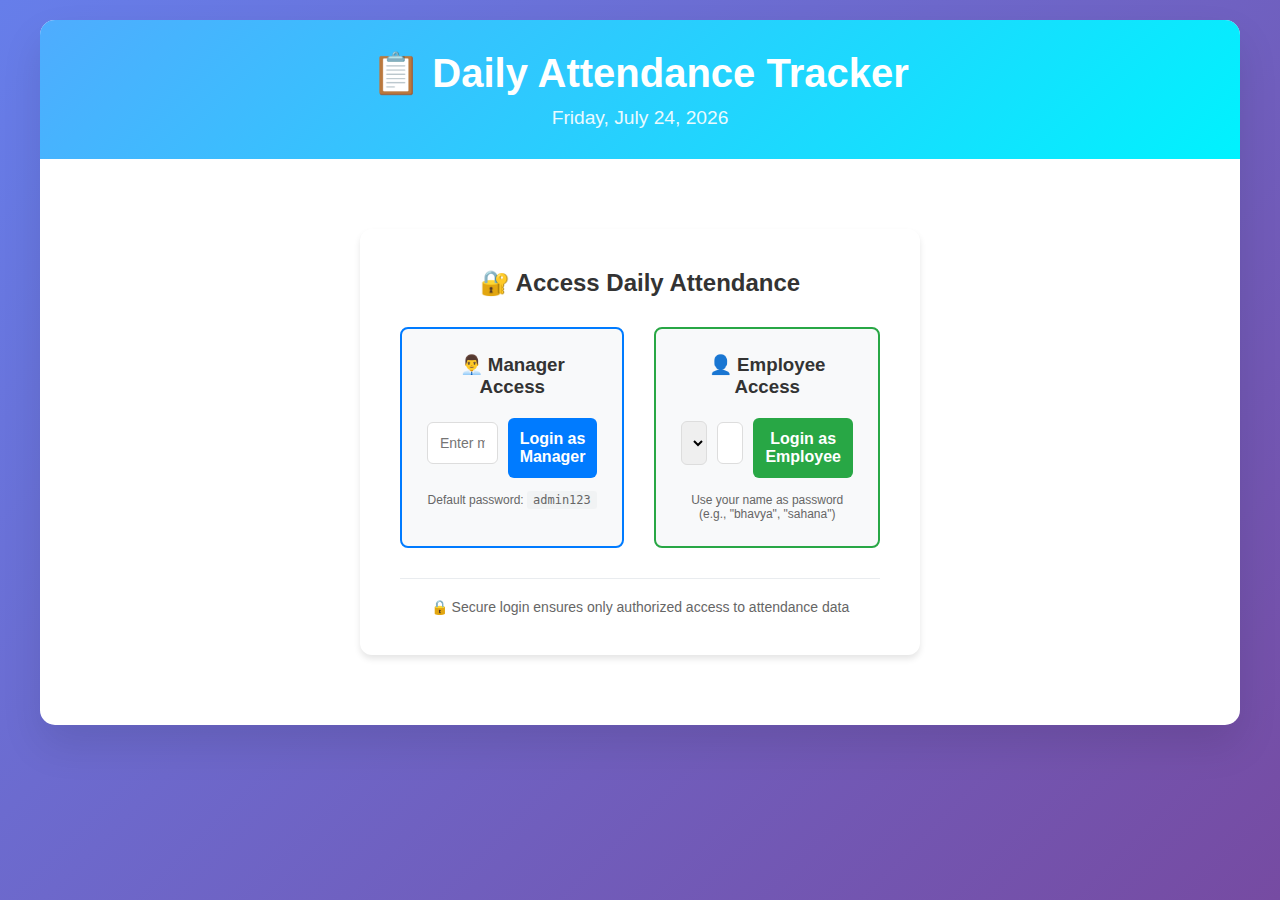
<file: index.html>
<!DOCTYPE html>
<html lang="en">
<head>
    <meta charset="UTF-8">
    <meta name="viewport" content="width=device-width, initial-scale=1.0">
    <title>Daily Attendance Tracker</title>
    <link rel="stylesheet" href="style.css">
</head>
<body>
    <div class="container">
        <header>
            <h1>📋 Daily Attendance Tracker</h1>
            <p class="date" id="currentDate"></p>
        </header>

        <main>
            <!-- Login Section -->
            <section id="loginSection" class="login-section">
                <div class="login-container">
                    <h2>🔐 Access Daily Attendance</h2>
                    <div class="login-options">
                        <div class="login-option manager-login">
                            <h3>👨‍💼 Manager Access</h3>
                            <div class="form-group">
                                <input type="password" id="managerPassword" placeholder="Enter manager password">
                                <button onclick="loginAsManager()" class="login-btn manager-btn">Login as Manager</button>
                            </div>
                            <p class="login-note">Default password: <code>admin123</code></p>
                        </div>
                        
                        <div class="login-option employee-login">
                            <h3>👤 Employee Access</h3>
                            <div class="form-group">
                                <select id="employeeSelect">
                                    <option value="">Select your name</option>
                                    <!-- Options will be populated dynamically -->
                                </select>
                                <input type="password" id="employeePassword" placeholder="Enter your employee ID">
                                <button onclick="loginAsEmployee()" class="login-btn employee-btn">Login as Employee</button>
                            </div>
                            <p class="login-note">Use your name as password (e.g., "bhavya", "sahana")</p>
                        </div>
                    </div>
                    
                    <div class="login-footer">
                        <p>🔒 Secure login ensures only authorized access to attendance data</p>
                    </div>
                </div>
            </section>

            <!-- Main App (Hidden until logged in) -->
            <div id="mainApp" style="display: none;">
                <!-- User Info Bar -->
                <section class="user-info">
                    <div class="user-details">
                        <span id="userInfo"></span>
                        <div class="manager-actions" id="managerActions" style="display: none;">
                            <button onclick="forceSyncAllData()" class="sync-btn">🔄 Force Sync</button>
                            <button onclick="showAllSubmissions()" class="debug-btn">📊 View Submissions</button>
                            <button onclick="generateCurrentDataLink()" class="share-btn">📱 Share Current Data</button>
                            <button onclick="debugDataSync()" class="debug-btn">🔧 Debug Data</button>
                            <button onclick="forceDataRefresh()" class="refresh-btn">🔄 Refresh View</button>
                        </div>
                        <button onclick="logout()" class="logout-btn">🚪 Logout</button>
                    </div>
                    <div class="sync-status" id="syncStatus">
                        <span class="sync-indicator">🔄 Connecting to cloud...</span>
                    </div>
                </section>

            <!-- Manager Mode Sections -->
            <div id="managerMode" style="display: none;">
                <!-- Configuration Notice -->
                <section class="config-notice">
                    <h2>✅ Team Management Dashboard</h2>
                    <p><strong>Employee List:</strong> <span id="employeeListDisplay">Loading...</span></p>
                    <p>Manage your team's attendance and view real-time reports.</p>
                    <details>
                        <summary>Team Management Options</summary>
                        <p>Add/remove employees, view reports, and manage attendance data.</p>
                        <p>All data is automatically saved to the cloud and synced across devices.</p>
                    </details>
                </section>

                <!-- Add Employee Section -->
                <section class="add-employee">
                    <h2>Add New Employee</h2>
                    <div class="form-group">
                        <input type="text" id="employeeName" placeholder="Enter employee name">
                        <button onclick="addEmployee()">Add Employee</button>
                    </div>
                    <div class="bulk-actions">
                        <button onclick="addBulkEmployees()" class="bulk-btn">📝 Add Multiple</button>
                        <button onclick="exportEmployeeList()" class="export-list-btn">📤 Export List</button>
                        <button onclick="importEmployeeList()" class="import-list-btn">📥 Import List</button>
                        <button onclick="resetToDefault()" class="reset-btn">🔄 Reset to Examples</button>
                    </div>
                </section>

                <!-- Share Link Section -->
                <section class="share-section">
                    <h2>📤 Share with Employees</h2>
                    <p>Send this link to your colleagues so they can mark their own attendance:</p>
                    <div class="share-link">
                        <input type="text" id="shareLink" readonly>
                        <button onclick="copyShareLink()">📋 Copy Link</button>
                        <button onclick="openShareOptions()">📱 More Options</button>
                    </div>
                    <p class="share-note">💡 Employees should open this link and switch to "Employee Mode"</p>
                    
                    <!-- Share options modal -->
                    <div id="shareModal" class="share-modal" style="display: none;">
                        <div class="share-modal-content">
                            <span class="close-modal" onclick="closeShareOptions()">&times;</span>
                            <h3>📱 Share Options</h3>
                            <p>Choose how to share the attendance link:</p>
                            <div class="share-options">
                                <button onclick="copyAsWhatsAppMessage()">💬 WhatsApp Message</button>
                                <button onclick="copyAsEmailText()">📧 Email Text</button>
                                <button onclick="showQRCode()">📱 Show QR Code</button>
                            </div>
                            <textarea id="shareMessageText" readonly style="width: 100%; height: 100px; margin-top: 15px;"></textarea>
                        </div>
                    </div>
                </section>
            </div>

            <!-- Employee Mode Section -->
            <div id="employeeMode" style="display: none;">
                <section class="employee-self-service">
                    <h2 id="employeeWelcome">👤 Mark Your Attendance</h2>
                    <div class="employee-info">
                        <p>Welcome <strong id="loggedEmployeeName"></strong>!</p>
                        <p>Please mark your attendance for today.</p>
                    </div>
                </section>
            </div>

            <!-- Attendance Section (Visible based on mode) -->
            <section class="attendance-section">
                <h2 id="attendanceTitle">Today's Attendance</h2>
                <div id="employeeList" class="employee-list">
                    <!-- Employee cards will be dynamically added here -->
                </div>
            </section>

            <!-- Summary Section -->
            <section class="summary-section">
                <h2>Today's Summary</h2>
                <div class="summary-cards">
                    <div class="summary-card present">
                        <h3>Present in Office</h3>
                        <span id="presentCount">0</span>
                    </div>
                    <div class="summary-card wfh">
                        <h3>Work From Home</h3>
                        <span id="wfhCount">0</span>
                    </div>
                    <div class="summary-card absent">
                        <h3>Leave/Client Office</h3>
                        <span id="absentCount">0</span>
                    </div>
                </div>
            </section>

            <!-- Actions Section (Manager Only) -->
            <section class="actions-section" id="actionsSection" style="display: none;">
                <button onclick="generateReport()" class="report-btn">📧 Generate Email Report</button>
                <button onclick="exportToCSV()" class="export-btn">📊 Export to CSV</button>
                <button onclick="addManualAttendance()" class="manual-btn">✍️ Add Manual Entry</button>
                <button onclick="resetDailyAttendance()" class="reset-btn">� Reset Today's Data</button>
                <button onclick="showPendingAttendance()" class="pending-btn">⏰ Show Pending</button>
            </section>

            </div> <!-- End of mainApp -->
        </main>
    </div>

    <script type="text/javascript" src="script.js?v=2.0"></script>
</body>
</html>
</file>
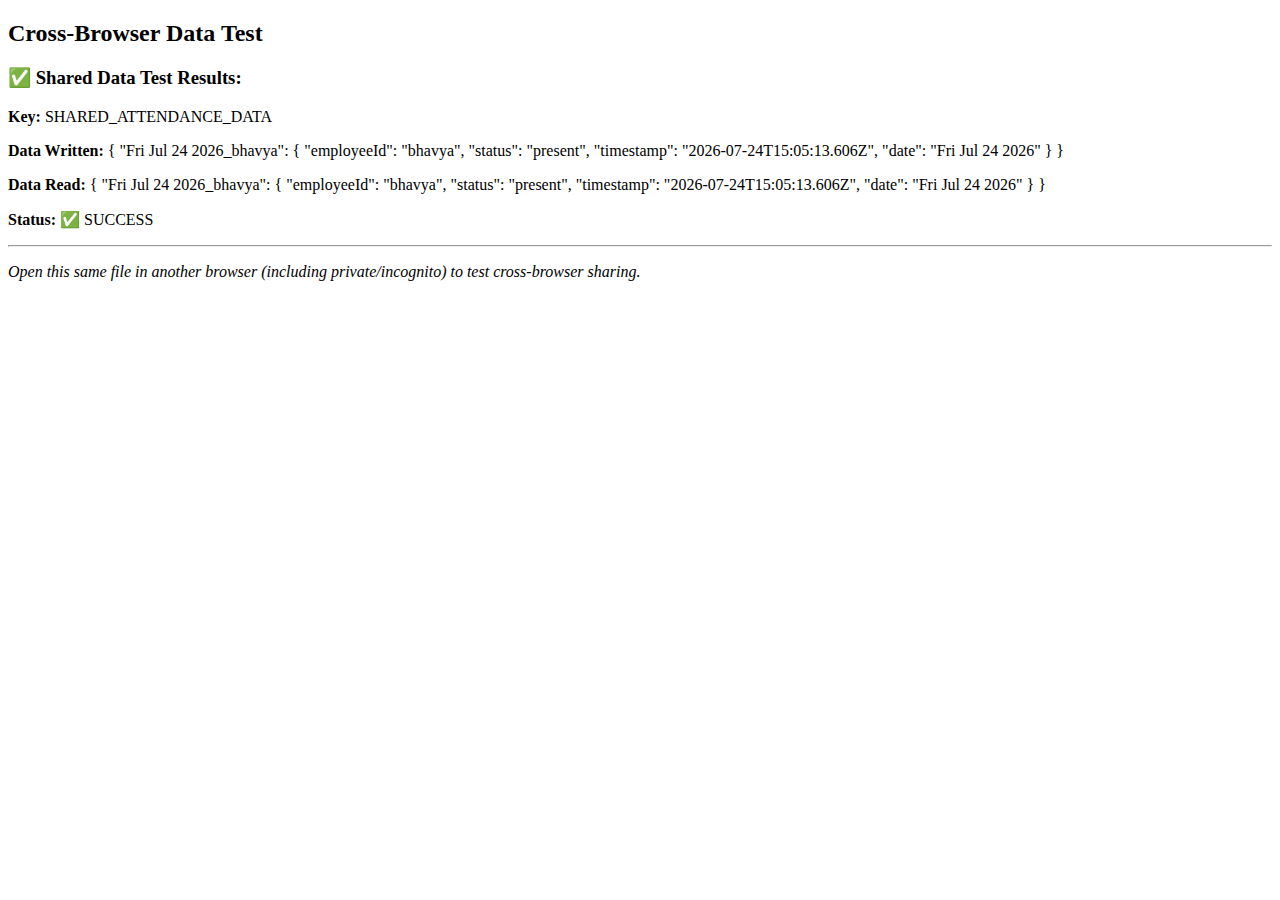
<file: test_cross_browser.html>
<!DOCTYPE html>
<html>
<head>
    <title>Test Cross-Browser Data</title>
</head>
<body>
    <h2>Cross-Browser Data Test</h2>
    <div id="results"></div>
    
    <script>
        // Test shared data storage
        const SHARED_DATA_KEY = 'SHARED_ATTENDANCE_DATA';
        const todayDate = new Date().toDateString();
        
        function testSharedData() {
            const results = document.getElementById('results');
            
            // Test 1: Write some data
            const testData = {};
            testData[`${todayDate}_bhavya`] = {
                employeeId: 'bhavya',
                status: 'present',
                timestamp: new Date().toISOString(),
                date: todayDate
            };
            
            localStorage.setItem(SHARED_DATA_KEY, JSON.stringify(testData));
            
            // Test 2: Read the data back
            const readData = localStorage.getItem(SHARED_DATA_KEY);
            const parsedData = JSON.parse(readData);
            
            results.innerHTML = `
                <h3>✅ Shared Data Test Results:</h3>
                <p><strong>Key:</strong> ${SHARED_DATA_KEY}</p>
                <p><strong>Data Written:</strong> ${JSON.stringify(testData, null, 2)}</p>
                <p><strong>Data Read:</strong> ${JSON.stringify(parsedData, null, 2)}</p>
                <p><strong>Status:</strong> ${parsedData[`${todayDate}_bhavya`] ? '✅ SUCCESS' : '❌ FAILED'}</p>
                <hr>
                <p><em>Open this same file in another browser (including private/incognito) to test cross-browser sharing.</em></p>
            `;
        }
        
        testSharedData();
    </script>
</body>
</html>
</file>
<file: style.css>
* {
    margin: 0;
    padding: 0;
    box-sizing: border-box;
}

body {
    font-family: 'Segoe UI', Tahoma, Geneva, Verdana, sans-serif;
    background: linear-gradient(135deg, #667eea 0%, #764ba2 100%);
    min-height: 100vh;
    padding: 20px;
}

.container {
    max-width: 1200px;
    margin: 0 auto;
    background: white;
    border-radius: 15px;
    box-shadow: 0 20px 40px rgba(0, 0, 0, 0.1);
    overflow: hidden;
}

header {
    background: linear-gradient(135deg, #4facfe 0%, #00f2fe 100%);
    color: white;
    padding: 30px;
    text-align: center;
}

header h1 {
    font-size: 2.5rem;
    margin-bottom: 10px;
}

.date {
    font-size: 1.2rem;
    opacity: 0.9;
}

main {
    padding: 30px;
}

section {
    margin-bottom: 40px;
}

h2 {
    color: #333;
    margin-bottom: 20px;
    font-size: 1.5rem;
}

/* Add Employee Section */
.add-employee {
    background: #f8f9fa;
    padding: 20px;
    border-radius: 10px;
    border-left: 4px solid #4facfe;
}

.form-group {
    display: flex;
    gap: 10px;
    align-items: center;
}

#employeeName {
    flex: 1;
    padding: 12px 15px;
    border: 2px solid #e9ecef;
    border-radius: 8px;
    font-size: 1rem;
    transition: border-color 0.3s ease;
}

#employeeName:focus {
    outline: none;
    border-color: #4facfe;
}

button {
    padding: 12px 20px;
    background: linear-gradient(135deg, #4facfe 0%, #00f2fe 100%);
    color: white;
    border: none;
    border-radius: 8px;
    cursor: pointer;
    font-size: 1rem;
    font-weight: 600;
    transition: transform 0.2s ease, box-shadow 0.2s ease;
}

button:hover {
    transform: translateY(-2px);
    box-shadow: 0 5px 15px rgba(79, 172, 254, 0.3);
}

/* Employee List */
.employee-list {
    display: grid;
    grid-template-columns: repeat(auto-fill, minmax(300px, 1fr));
    gap: 20px;
}

.employee-card {
    background: white;
    border: 2px solid #e9ecef;
    border-radius: 12px;
    padding: 20px;
    margin-bottom: 20px;
    box-shadow: 0 2px 4px rgba(0,0,0,0.1);
    transition: all 0.3s ease;
}

.employee-card:hover {
    box-shadow: 0 4px 8px rgba(0,0,0,0.15);
}

.employee-name {
    font-size: 18px;
    font-weight: 600;
    color: #333;
    margin-bottom: 15px;
    text-align: center;
    padding-bottom: 10px;
    border-bottom: 1px solid #e9ecef;
}

/* Status buttons grid */
.status-buttons {
    display: grid;
    grid-template-columns: repeat(auto-fit, minmax(120px, 1fr));
    gap: 10px;
    margin-bottom: 15px;
}

.status-btn {
    padding: 12px 8px;
    border: 2px solid #e9ecef;
    background: white;
    border-radius: 8px;
    cursor: pointer;
    font-size: 14px;
    font-weight: 500;
    transition: all 0.3s ease;
    text-align: center;
}

.status-btn:hover:not(:disabled) {
    border-color: #007bff;
    background: #f8f9fa;
}

.status-btn.active {
    background: #007bff;
    border-color: #007bff;
    color: white;
}

.status-btn:disabled {
    opacity: 0.5;
    cursor: not-allowed;
}

/* Manager-specific styles */
.status-btn.present.active {
    background: #28a745;
    border-color: #28a745;
}

.status-btn.wfh.active {
    background: #17a2b8;
    border-color: #17a2b8;
}

.status-btn.absent.active {
    background: #dc3545;
    border-color: #dc3545;
}

.status-btn.client.active {
    background: #ffc107;
    border-color: #ffc107;
    color: #212529;
}

/* Summary Section */
.summary-cards {
    display: grid;
    grid-template-columns: repeat(auto-fit, minmax(200px, 1fr));
    gap: 20px;
}

.summary-card {
    background: white;
    padding: 25px;
    border-radius: 10px;
    text-align: center;
    box-shadow: 0 5px 15px rgba(0, 0, 0, 0.08);
    border-left: 4px solid;
}

.summary-card.present {
    border-left-color: #28a745;
}

.summary-card.wfh {
    border-left-color: #17a2b8;
}

.summary-card.absent {
    border-left-color: #dc3545;
}

.summary-card h3 {
    color: #666;
    font-size: 1rem;
    margin-bottom: 10px;
}

.summary-card span {
    font-size: 2.5rem;
    font-weight: bold;
    color: #333;
}

/* Actions Section */
.actions-section {
    display: flex;
    gap: 15px;
    flex-wrap: wrap;
    justify-content: center;
}

.report-btn {
    background: linear-gradient(135deg, #28a745 0%, #20c997 100%);
}

.export-btn {
    background: linear-gradient(135deg, #ffc107 0%, #ff8c00 100%);
}

.clear-btn {
    background: linear-gradient(135deg, #dc3545 0%, #c82333 100%);
}

/* Report Section */
.report-section {
    background: #f8f9fa;
    padding: 20px;
    border-radius: 10px;
    border-left: 4px solid #28a745;
}

#emailReport {
    width: 100%;
    height: 200px;
    padding: 15px;
    border: 2px solid #e9ecef;
    border-radius: 8px;
    font-family: monospace;
    font-size: 0.9rem;
    resize: vertical;
    margin-bottom: 15px;
}

/* Mode Selection */
.mode-selection {
    text-align: center;
    margin-bottom: 30px;
    padding: 20px;
    background: #f8f9fa;
    border-radius: 10px;
}

.mode-buttons {
    display: flex;
    gap: 10px;
    justify-content: center;
    margin-bottom: 15px;
}

.mode-btn {
    padding: 12px 24px;
    background: #f8f9fa;
    border: 2px solid #dee2e6;
    color: #495057;
    margin: 0 10px;
    border-radius: 8px;
    cursor: pointer;
    font-size: 16px;
    font-weight: 500;
    transition: all 0.3s ease;
}

.mode-btn:hover {
    background: #e9ecef;
    border-color: #adb5bd;
}

.mode-btn.active {
    background: #007bff;
    border-color: #007bff;
    color: white;
}

.sync-status {
    background: #f8f9fa;
    border: 1px solid #dee2e6;
    border-radius: 6px;
    padding: 8px 16px;
    display: inline-block;
    margin-top: 10px;
}

.sync-indicator {
    font-size: 14px;
    color: #6c757d;
}

.sync-indicator.syncing {
    color: #007bff;
    animation: pulse 2s infinite;
}

.sync-indicator.success {
    color: #28a745;
}

.sync-indicator.error {
    color: #dc3545;
}

@keyframes pulse {
    0% { opacity: 1; }
    50% { opacity: 0.5; }
    100% { opacity: 1; }
}

/* Share Section */
.share-section {
    background: #e8f5e8;
    padding: 20px;
    border-radius: 10px;
    border-left: 4px solid #28a745;
    margin-bottom: 30px;
}

.share-link {
    display: flex;
    gap: 10px;
    margin: 15px 0;
}

#shareLink {
    flex: 1;
    padding: 12px 15px;
    border: 2px solid #28a745;
    border-radius: 8px;
    background: white;
    font-family: monospace;
    font-size: 0.9rem;
}

.share-note {
    font-size: 0.9rem;
    color: #666;
    margin-top: 10px;
}

/* Employee Self Service */
.employee-self-service {
    background: #fff3cd;
    padding: 20px;
    border-radius: 10px;
    border-left: 4px solid #ffc107;
    margin-bottom: 30px;
}

.employee-finder {
    margin-top: 15px;
}

#employeeSearch {
    width: 100%;
    padding: 15px;
    border: 2px solid #ffc107;
    border-radius: 8px;
    font-size: 1.1rem;
    margin-bottom: 15px;
}

#employeeSearch:focus {
    outline: none;
    border-color: #ff8c00;
    box-shadow: 0 0 0 3px rgba(255, 193, 7, 0.2);
}

.search-results {
    display: grid;
    gap: 10px;
}

.employee-search-card {
    background: white;
    border: 3px solid #e9ecef;
    border-radius: 12px;
    padding: 20px;
    cursor: pointer;
    transition: all 0.3s ease;
    margin-bottom: 15px;
    box-shadow: 0 2px 8px rgba(0, 0, 0, 0.1);
}

.employee-search-card:hover {
    border-color: #4facfe;
    transform: translateY(-3px);
    box-shadow: 0 8px 25px rgba(79, 172, 254, 0.2);
}

.employee-search-card.selected {
    border-color: #28a745;
    background: #d4edda;
    box-shadow: 0 8px 25px rgba(40, 167, 69, 0.3);
}

.employee-search-name {
    font-weight: 700;
    font-size: 1.3rem;
    margin-bottom: 10px;
    color: #333;
}

.click-instruction {
    margin-top: 15px;
    padding: 10px;
    background: #f8f9fa;
    border-radius: 6px;
    font-size: 0.9rem;
    color: #666;
    font-style: italic;
    text-align: center;
}

/* Employee Search Input Enhancement */
#employeeSearch {
    width: 100%;
    padding: 15px 20px;
    border: 3px solid #4facfe;
    border-radius: 10px;
    font-size: 1.2rem;
    margin-bottom: 20px;
    box-shadow: 0 2px 10px rgba(79, 172, 254, 0.2);
}

#employeeSearch:focus {
    outline: none;
    border-color: #28a745;
    box-shadow: 0 0 0 3px rgba(40, 167, 69, 0.2);
}

#employeeSearch::placeholder {
    color: #999;
    font-style: italic;
}

/* Employee Mode Status Buttons */
.employee-search-status .status-btn {
    flex: 1;
    min-width: 90px;
    padding: 12px 15px;
    font-size: 1rem;
    font-weight: 600;
    border-radius: 8px;
    border: 2px solid transparent;
    transition: all 0.3s ease;
}

.employee-search-status .status-btn:hover {
    transform: translateY(-2px);
    box-shadow: 0 4px 12px rgba(0, 0, 0, 0.15);
}

/* Mobile improvements for employee mode */
@media (max-width: 768px) {
    .employee-search-card {
        padding: 15px;
        margin-bottom: 10px;
    }
    
    .employee-search-name {
        font-size: 1.2rem;
    }
    
    #employeeSearch {
        font-size: 1.1rem;
        padding: 12px 15px;
    }
    
    .employee-instruction {
        padding: 15px;
    }
    
    .employee-instruction h3 {
        font-size: 1.1rem;
    }
}

/* Manual Entry Button */
.manual-btn {
    background: linear-gradient(135deg, #6f42c1 0%, #e83e8c 100%);
}

/* Fade in animation */
@keyframes fadeIn {
    from { opacity: 0; }
    to { opacity: 1; }
}

/* Animation for new employees */
@keyframes slideIn {
    from {
        opacity: 0;
        transform: translateY(20px);
    }
    to {
        opacity: 1;
        transform: translateY(0);
    }
}

.employee-card.new {
    animation: slideIn 0.5s ease;
}

/* Responsive Design */
@media (max-width: 768px) {
    .container {
        margin: 10px;
        border-radius: 10px;
    }

    header {
        padding: 20px;
    }

    header h1 {
        font-size: 2rem;
    }

    main {
        padding: 20px;
    }

    .form-group {
        flex-direction: column;
        align-items: stretch;
    }

    .employee-list {
        grid-template-columns: 1fr;
    }

    .actions-section {
        flex-direction: column;
    }

    .summary-cards {
        grid-template-columns: 1fr;
    }

    .status-buttons {
        flex-direction: column;
    }

    .mode-buttons {
        flex-direction: column;
    }
    
    .share-link {
        flex-direction: column;
    }
    
    .employee-search-status {
        flex-direction: column;
    }

    .share-modal-content {
        margin: 10% auto;
        width: 95%;
        padding: 20px;
    }
}

/* Employee Welcome Message */
.employee-welcome {
    background: linear-gradient(135deg, #4facfe 0%, #00f2fe 100%);
    color: white;
    padding: 25px;
    border-radius: 15px;
    margin-bottom: 25px;
    text-align: center;
    box-shadow: 0 5px 20px rgba(79, 172, 254, 0.3);
}

.employee-welcome h2 {
    color: white;
    margin-bottom: 15px;
    font-size: 1.8rem;
}

.employee-welcome p {
    color: rgba(255, 255, 255, 0.9);
    font-size: 1.1rem;
    margin-bottom: 10px;
    line-height: 1.5;
}

/* Bulk Actions */
.bulk-actions {
    display: flex;
    gap: 10px;
    margin-top: 15px;
    flex-wrap: wrap;
}

.bulk-btn, .export-list-btn, .import-list-btn {
    padding: 8px 15px;
    font-size: 0.9rem;
    border-radius: 6px;
    border: none;
    cursor: pointer;
    transition: all 0.3s ease;
}

.bulk-btn {
    background: linear-gradient(135deg, #17a2b8 0%, #138496 100%);
    color: white;
}

.export-list-btn {
    background: linear-gradient(135deg, #28a745 0%, #218838 100%);
    color: white;
}

.import-list-btn {
    background: linear-gradient(135deg, #fd7e14 0%, #e8650e 100%);
    color: white;
}

.bulk-btn:hover, .export-list-btn:hover, .import-list-btn:hover {
    transform: translateY(-2px);
    box-shadow: 0 3px 10px rgba(0, 0, 0, 0.2);
}

/* Configuration Notice */
.config-notice {
    background: linear-gradient(135deg, #28a745 0%, #20c997 100%);
    color: white;
    padding: 20px;
    border-radius: 10px;
    margin-bottom: 25px;
}

.config-notice h2 {
    color: white;
    margin-bottom: 10px;
}

.config-notice p {
    color: rgba(255, 255, 255, 0.95);
    margin-bottom: 15px;
}

.config-notice code {
    background: rgba(255, 255, 255, 0.2);
    padding: 2px 6px;
    border-radius: 4px;
    font-family: monospace;
}

.config-notice details {
    margin-top: 15px;
}

.config-notice summary {
    cursor: pointer;
    font-weight: bold;
    margin-bottom: 10px;
}

.config-notice ol {
    margin: 10px 0;
    padding-left: 20px;
}

.config-notice li {
    margin-bottom: 5px;
    color: rgba(255, 255, 255, 0.9);
}

.reset-btn {
    background: linear-gradient(135deg, #6c757d 0%, #5a6268 100%);
    color: white;
}

/* Employee Mode Specific Styles */
#employeeMode .employee-card.disabled-employee {
    opacity: 0.4;
    pointer-events: none;
    filter: grayscale(50%);
}

#employeeMode .employee-card.selected-employee {
    opacity: 1;
    pointer-events: all;
    border: 3px solid #28a745;
    box-shadow: 0 0 20px rgba(40, 167, 69, 0.3);
    transform: scale(1.02);
}

#employeeMode .employee-card.disabled-employee .employee-name::after {
    content: " 🔒";
    color: #999;
    font-size: 0.8rem;
}

#employeeMode .employee-card.selected-employee .employee-name::after {
    content: " 👤";
    color: #28a745;
}

/* Disabled buttons in employee mode */
.status-btn:disabled {
    opacity: 0.5;
    cursor: not-allowed;
    background: #f8f9fa !important;
    color: #6c757d !important;
    border-color: #dee2e6 !important;
}

/* Employee attendance confirmation */
.attendance-confirmation {
    background: linear-gradient(135deg, #28a745 0%, #20c997 100%);
    color: white;
    padding: 10px;
    border-radius: 8px;
    margin-top: 10px;
    text-align: center;
    font-weight: 600;
}

/* Login Section Styles */
.login-section {
    max-width: 600px;
    margin: 0 auto;
    padding: 40px 20px;
}

.login-container {
    background: white;
    border-radius: 12px;
    box-shadow: 0 4px 6px rgba(0, 0, 0, 0.1);
    padding: 40px;
    text-align: center;
}

.login-container h2 {
    color: #333;
    margin-bottom: 30px;
    font-size: 24px;
}

.login-options {
    display: grid;
    grid-template-columns: 1fr 1fr;
    gap: 30px;
    margin-bottom: 30px;
}

.login-option {
    background: #f8f9fa;
    border-radius: 8px;
    padding: 25px;
    border: 2px solid #e9ecef;
}

.manager-login {
    border-color: #007bff;
}

.employee-login {
    border-color: #28a745;
}

.login-option h3 {
    margin-bottom: 20px;
    color: #333;
}

.form-group {
    margin-bottom: 15px;
}

.form-group input, .form-group select {
    width: 100%;
    padding: 12px;
    border: 1px solid #ddd;
    border-radius: 6px;
    font-size: 14px;
    margin-bottom: 10px;
}

.login-btn {
    width: 100%;
    padding: 12px;
    border: none;
    border-radius: 6px;
    font-size: 16px;
    font-weight: 600;
    cursor: pointer;
    transition: all 0.3s ease;
}

.manager-btn {
    background: #007bff;
    color: white;
}

.manager-btn:hover {
    background: #0056b3;
}

.employee-btn {
    background: #28a745;
    color: white;
}

.employee-btn:hover {
    background: #1e7e34;
}

.login-note {
    font-size: 12px;
    color: #666;
    margin-top: 10px;
}

.login-note code {
    background: #f1f3f4;
    padding: 2px 6px;
    border-radius: 3px;
    font-family: monospace;
}

.login-footer {
    border-top: 1px solid #e9ecef;
    padding-top: 20px;
    color: #666;
    font-size: 14px;
}

/* User Info Bar */
.user-info {
    background: #f8f9fa;
    border-bottom: 1px solid #dee2e6;
    padding: 15px 20px;
    display: flex;
    justify-content: space-between;
    align-items: center;
    margin-bottom: 20px;
}

.user-details {
    display: flex;
    align-items: center;
    gap: 15px;
}

.logout-btn {
    background: #dc3545;
    color: white;
    border: none;
    padding: 8px 16px;
    border-radius: 6px;
    cursor: pointer;
    font-size: 14px;
}

.logout-btn:hover {
    background: #c82333;
}

/* Employee Info Section */
.employee-info {
    background: #d4edda;
    border: 1px solid #c3e6cb;
    border-radius: 8px;
    padding: 20px;
    margin-bottom: 20px;
    text-align: center;
}

.employee-info p {
    margin: 5px 0;
    color: #155724;
}

/* Status Display Styles */
.status-display {
    padding: 8px 12px;
    border-radius: 6px;
    margin-bottom: 15px;
    font-weight: 600;
    text-align: center;
}

.status-display.present {
    background: #d4edda;
    color: #155724;
    border: 1px solid #c3e6cb;
}

.status-display.wfh {
    background: #cce5ff;
    color: #004085;
    border: 1px solid #99d6ff;
}

.status-display.absent {
    background: #f8d7da;
    color: #721c24;
    border: 1px solid #f5c6cb;
}

.status-display.client {
    background: #fff3cd;
    color: #856404;
    border: 1px solid #ffeaa7;
}

/* Readonly card styles */
.readonly-card {
    opacity: 0.8;
    background: #f8f9fa;
}

.readonly-card .status-buttons {
    pointer-events: none;
}

/* Success message */
.success-message {
    background: #d4edda;
    color: #155724;
    border: 1px solid #c3e6cb;
    border-radius: 6px;
    padding: 10px;
    margin-top: 15px;
    text-align: center;
    font-weight: 600;
}

/* Remove button */
.remove-btn {
    background: #dc3545;
    color: white;
    border: none;
    padding: 8px 16px;
    border-radius: 6px;
    cursor: pointer;
    font-size: 12px;
    margin-top: 10px;
    width: 100%;
}

.remove-btn:hover {
    background: #c82333;
}

/* Manager Actions */
.manager-actions {
    display: flex;
    gap: 10px;
}

.sync-btn, .debug-btn, .share-btn {
    background: #007bff;
    color: white;
    border: none;
    padding: 8px 12px;
    border-radius: 6px;
    cursor: pointer;
    font-size: 12px;
    font-weight: 500;
}

.sync-btn:hover {
    background: #0056b3;
}

.debug-btn {
    background: #6c757d;
}

.debug-btn:hover {
    background: #545b62;
}

.share-btn {
    background: #28a745;
}

.share-btn:hover {
    background: #1e7e34;
}

/* User details layout */
.user-details {
    display: flex;
    align-items: center;
    gap: 15px;
}

/* Mobile responsive manager actions */
@media (max-width: 768px) {
    .manager-actions {
        flex-direction: column;
        gap: 5px;
    }
    
    .sync-btn, .debug-btn {
        font-size: 11px;
        padding: 6px 10px;
    }
}

.refresh-btn {
    background: #17a2b8;
}

.refresh-btn:hover {
    background: #138496;
}
</file>
